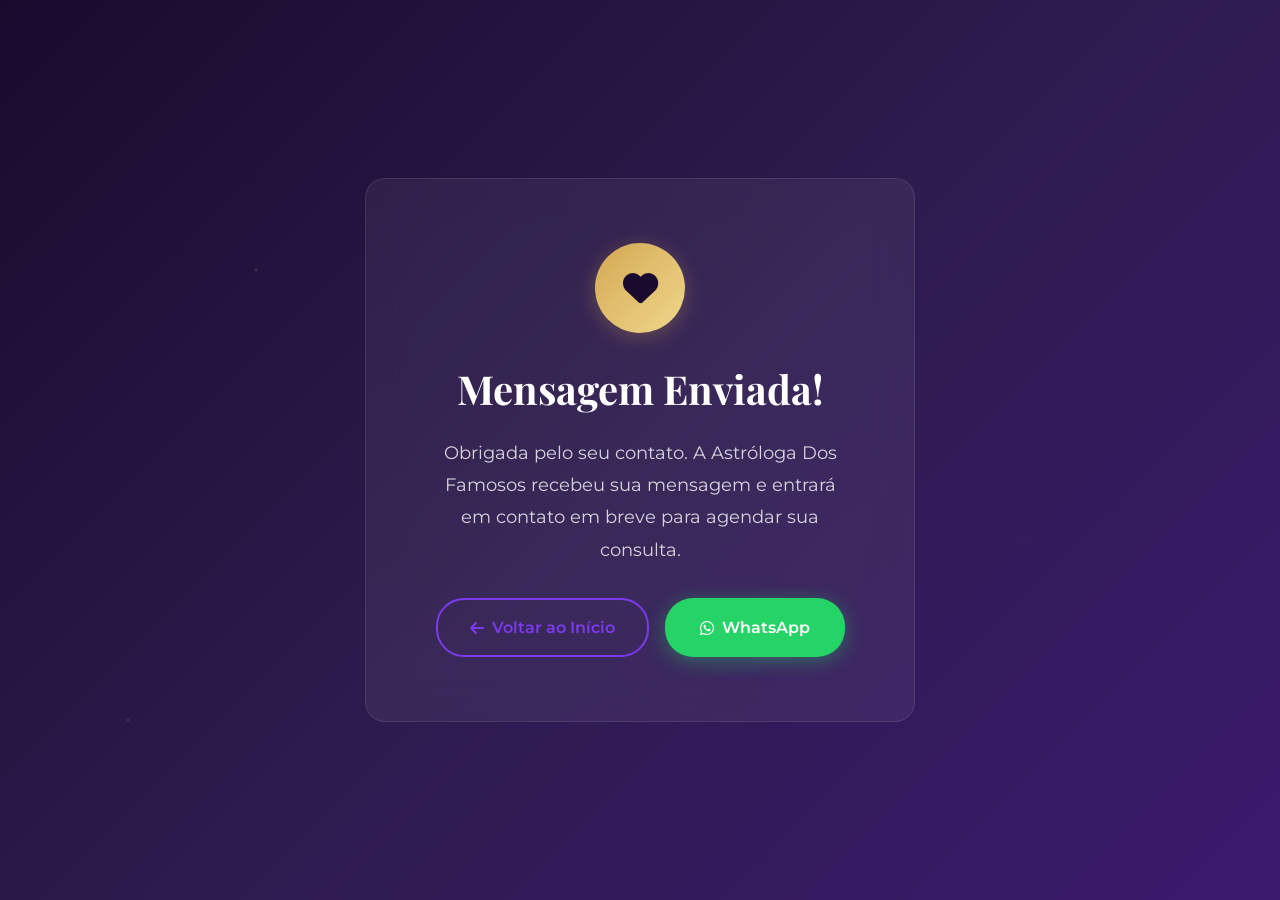
<file: public/obrigado.html>
<!DOCTYPE html>
<html lang="pt-BR">
<head>
    <meta charset="UTF-8">
    <meta name="viewport" content="width=device-width, initial-scale=1.0">
    <title>Obrigado - Astróloga Dos Famosos</title>
    <meta name="description" content="Agradecemos pelo seu contato. A Astróloga Dos Famosos entrará em contato em breve.">
    <meta name="robots" content="noindex, nofollow">

    <!-- Fonts -->
    <link rel="preconnect" href="https://fonts.googleapis.com">
    <link rel="preconnect" href="https://fonts.gstatic.com" crossorigin>
    <link href="https://fonts.googleapis.com/css2?family=Playfair+Display:ital,wght@0,400;0,600;0,700;1,400&family=Montserrat:wght@300;400;500;600;700&display=swap" rel="stylesheet">
    
    <!-- Icons -->
    <link rel="stylesheet" href="https://cdnjs.cloudflare.com/ajax/libs/font-awesome/6.5.0/css/all.min.css">
    
    <!-- Styles -->
    <link rel="stylesheet" href="styles/theme.css">
    <link rel="stylesheet" href="styles/global.css">

    <style>
        .thank-you-page {
            min-height: 100vh;
            display: flex;
            align-items: center;
            justify-content: center;
            background: var(--gradiente-hero);
            position: relative;
            overflow: hidden;
            padding: var(--espacamento-xl);
        }

        .thank-you-page::before {
            content: '';
            position: absolute;
            top: 0;
            left: 0;
            width: 100%;
            height: 100%;
            background-image: 
                radial-gradient(2px 2px at 20% 30%, rgba(212, 168, 83, 0.3) 0%, transparent 100%),
                radial-gradient(2px 2px at 40% 70%, rgba(167, 139, 250, 0.2) 0%, transparent 100%),
                radial-gradient(1px 1px at 60% 20%, rgba(255, 255, 255, 0.3) 0%, transparent 100%),
                radial-gradient(1px 1px at 80% 60%, rgba(212, 168, 83, 0.2) 0%, transparent 100%),
                radial-gradient(2px 2px at 10% 80%, rgba(167, 139, 250, 0.3) 0%, transparent 100%);
            animation: twinkle 4s ease-in-out infinite alternate;
        }

        .thank-you-card {
            position: relative;
            z-index: 2;
            max-width: 550px;
            width: 100%;
            background: rgba(255, 255, 255, 0.06);
            backdrop-filter: blur(20px);
            -webkit-backdrop-filter: blur(20px);
            border: 1px solid rgba(255, 255, 255, 0.1);
            border-radius: var(--borda-grande);
            padding: var(--espacamento-3xl);
            text-align: center;
            animation: fadeInUp 0.8s ease-out;
        }

        .thank-you-icon {
            width: 90px;
            height: 90px;
            border-radius: var(--borda-redonda);
            background: var(--gradiente-dourado);
            display: flex;
            align-items: center;
            justify-content: center;
            margin: 0 auto var(--espacamento-xl);
            box-shadow: var(--sombra-dourada);
            animation: pulse-icon 2s ease-in-out infinite;
        }

        .thank-you-icon i {
            font-size: 2.2rem;
            color: var(--roxo-profundo);
        }

        @keyframes pulse-icon {
            0%, 100% { transform: scale(1); }
            50% { transform: scale(1.05); }
        }

        .thank-you-card h1 {
            color: var(--branco);
            font-size: var(--fonte-3xl);
            margin-bottom: var(--espacamento-lg);
        }

        .thank-you-card p {
            color: rgba(255, 255, 255, 0.8);
            font-size: var(--fonte-lg);
            line-height: 1.8;
            margin-bottom: var(--espacamento-xl);
        }

        .thank-you-actions {
            display: flex;
            flex-wrap: wrap;
            justify-content: center;
            gap: var(--espacamento-md);
        }

        .thank-you-actions .btn {
            min-width: 180px;
        }

        .btn-whatsapp {
            background: #25D366;
            color: var(--branco);
            box-shadow: 0 4px 20px rgba(37, 211, 102, 0.4);
        }

        .btn-whatsapp:hover {
            transform: translateY(-3px);
            box-shadow: 0 8px 30px rgba(37, 211, 102, 0.6);
            color: var(--branco);
        }

        @media (max-width: 480px) {
            .thank-you-card {
                padding: var(--espacamento-xl);
            }

            .thank-you-card h1 {
                font-size: var(--fonte-xxl);
            }

            .thank-you-actions {
                flex-direction: column;
            }

            .thank-you-actions .btn {
                width: 100%;
            }
        }
    </style>
</head>
<body>
    <main class="thank-you-page">
        <div class="thank-you-card">
            <div class="thank-you-icon">
                <i class="fas fa-heart"></i>
            </div>
            <h1>Mensagem Enviada!</h1>
            <p>Obrigada pelo seu contato. A Astróloga Dos Famosos recebeu sua mensagem e entrará em contato em breve para agendar sua consulta.</p>
            <div class="thank-you-actions">
                <a href="index.html" class="btn btn-secondary">
                    <i class="fas fa-arrow-left"></i> Voltar ao Início
                </a>
                <a href="https://wa.me/5511987654321" class="btn btn-whatsapp" target="_blank">
                    <i class="fab fa-whatsapp"></i> WhatsApp
                </a>
            </div>
        </div>
    </main>
</body>
</html>
</file>
<file: public/styles/theme.css>
:root {
    /* Cores principais - Paleta sofisticada roxo/dourado */
    --roxo-profundo: #1a0a2e;
    --roxo-medio: #2d1b4e;
    --roxo-vibrante: #7c3aed;
    --roxo-claro: #a78bfa;
    --dourado: #d4a853;
    --dourado-claro: #f0d78c;
    --rosa-mistico: #c026d3;
    
    /* Cores neutras */
    --branco: #ffffff;
    --branco-off: #faf8ff;
    --preto: #0f0a1a;
    --cinza-claro: #f5f3f7;
    --cinza-medio: #9ca3af;
    --cinza-escuro: #374151;
    --cinza-texto: #4b5563;
    
    /* Cores de estado */
    --sucesso: #10b981;
    --erro: #ef4444;
    --alerta: #f59e0b;
    
    /* Gradientes */
    --gradiente-hero: linear-gradient(135deg, #1a0a2e 0%, #2d1b4e 50%, #3b1a6e 100%);
    --gradiente-mistico: linear-gradient(135deg, #7c3aed, #c026d3);
    --gradiente-dourado: linear-gradient(135deg, #d4a853, #f0d78c);
    --gradiente-suave: linear-gradient(180deg, #faf8ff 0%, #f3e8ff 100%);
    --gradiente-card: linear-gradient(145deg, rgba(124, 58, 237, 0.05), rgba(192, 38, 211, 0.05));
    --gradiente-glass: linear-gradient(135deg, rgba(255,255,255,0.1), rgba(255,255,255,0.05));
    
    /* Sombras */
    --sombra-suave: 0 2px 15px rgba(124, 58, 237, 0.08);
    --sombra-media: 0 8px 30px rgba(124, 58, 237, 0.12);
    --sombra-forte: 0 20px 60px rgba(26, 10, 46, 0.2);
    --sombra-glow: 0 0 40px rgba(124, 58, 237, 0.3);
    --sombra-dourada: 0 4px 20px rgba(212, 168, 83, 0.3);
    
    /* Arredondamentos */
    --borda-pequena: 6px;
    --borda-media: 12px;
    --borda-grande: 20px;
    --borda-xl: 28px;
    --borda-redonda: 50%;
    
    /* Espaçamentos */
    --espacamento-xs: 0.25rem;
    --espacamento-sm: 0.5rem;
    --espacamento-md: 1rem;
    --espacamento-lg: 1.5rem;
    --espacamento-xl: 2rem;
    --espacamento-xxl: 3rem;
    --espacamento-3xl: 4rem;
    --espacamento-4xl: 6rem;
    
    /* Fontes */
    --fonte-titulo: 'Playfair Display', serif;
    --fonte-corpo: 'Montserrat', sans-serif;
    
    /* Tamanhos de fonte */
    --fonte-xs: 0.75rem;
    --fonte-sm: 0.875rem;
    --fonte-md: 1rem;
    --fonte-lg: 1.125rem;
    --fonte-xl: 1.25rem;
    --fonte-xxl: 1.75rem;
    --fonte-3xl: 2.5rem;
    --fonte-4xl: 3.5rem;
    --fonte-5xl: 4.5rem;
    
    /* Larguras de container */
    --container-sm: 540px;
    --container-md: 720px;
    --container-lg: 960px;
    --container-xl: 1200px;
    
    /* Transições */
    --transicao-rapida: 0.2s cubic-bezier(0.4, 0, 0.2, 1);
    --transicao-media: 0.3s cubic-bezier(0.4, 0, 0.2, 1);
    --transicao-lenta: 0.5s cubic-bezier(0.4, 0, 0.2, 1);
    --transicao-bounce: 0.5s cubic-bezier(0.68, -0.55, 0.265, 1.55);
}
</file>
<file: public/styles/global.css>
/* ========================================
   GLOBAL STYLES - SITE MÃE TEREZA
   Design moderno, profissional e místico
   ======================================== */

/* Reset & Base */
*, *::before, *::after {
    margin: 0;
    padding: 0;
    box-sizing: border-box;
}

html {
    scroll-behavior: smooth;
    scroll-padding-top: 80px;
}

body {
    font-family: var(--fonte-corpo);
    font-size: var(--fonte-md);
    line-height: 1.7;
    color: var(--cinza-escuro);
    background-color: var(--branco);
    overflow-x: hidden;
    -webkit-font-smoothing: antialiased;
    -moz-osx-font-smoothing: grayscale;
}

img {
    max-width: 100%;
    height: auto;
    display: block;
}

a {
    color: var(--roxo-vibrante);
    text-decoration: none;
    transition: color var(--transicao-rapida);
}

a:hover {
    color: var(--dourado);
}

/* Container */
.container {
    width: 100%;
    max-width: var(--container-xl);
    margin: 0 auto;
    padding: 0 var(--espacamento-lg);
}

/* Typography */
h1, h2, h3, h4, h5, h6 {
    font-family: var(--fonte-titulo);
    font-weight: 700;
    line-height: 1.2;
    color: var(--roxo-profundo);
}

h1 { font-size: var(--fonte-5xl); }
h2 { font-size: var(--fonte-3xl); }
h3 { font-size: var(--fonte-xxl); }

p { margin-bottom: var(--espacamento-md); }

/* Section Layout */
.section {
    padding: var(--espacamento-4xl) 0;
    position: relative;
}

.section-title {
    text-align: center;
    margin-bottom: var(--espacamento-lg);
    color: var(--roxo-profundo);
    position: relative;
    padding-bottom: var(--espacamento-md);
}

.section-title::after {
    content: '';
    position: absolute;
    bottom: 0;
    left: 50%;
    transform: translateX(-50%);
    width: 60px;
    height: 3px;
    background: var(--gradiente-dourado);
    border-radius: 2px;
}

.section-subtitle {
    text-align: center;
    font-size: var(--fonte-lg);
    margin-bottom: var(--espacamento-3xl);
    color: var(--cinza-texto);
    max-width: 600px;
    margin-left: auto;
    margin-right: auto;
}

/* ========================================
   NAVIGATION - Navbar fixa com glassmorphism
   ======================================== */
.navbar {
    position: fixed;
    top: 0;
    left: 0;
    width: 100%;
    z-index: 1000;
    padding: 20px 0;
    transition: all var(--transicao-media);
}

.navbar.scrolled {
    background: rgba(26, 10, 46, 0.95);
    backdrop-filter: blur(20px);
    -webkit-backdrop-filter: blur(20px);
    padding: 12px 0;
    box-shadow: 0 4px 30px rgba(0, 0, 0, 0.3);
}

.navbar .container {
    display: flex;
    align-items: center;
    justify-content: space-between;
}

.navbar-brand {
    font-family: var(--fonte-titulo);
    font-size: var(--fonte-xl);
    font-weight: 700;
    color: var(--branco) !important;
    letter-spacing: 0.5px;
}

.navbar-brand span {
    color: var(--dourado);
}

.nav-links {
    display: flex;
    list-style: none;
    gap: var(--espacamento-xl);
    align-items: center;
}

.nav-links a {
    color: rgba(255, 255, 255, 0.85);
    font-size: var(--fonte-sm);
    font-weight: 500;
    text-transform: uppercase;
    letter-spacing: 1px;
    transition: color var(--transicao-rapida);
    position: relative;
}

.nav-links a::after {
    content: '';
    position: absolute;
    bottom: -4px;
    left: 0;
    width: 0;
    height: 2px;
    background: var(--dourado);
    transition: width var(--transicao-media);
}

.nav-links a:hover {
    color: var(--dourado);
}

.nav-links a:hover::after {
    width: 100%;
}

/* Mobile menu toggle */
.nav-toggle {
    display: none;
    flex-direction: column;
    gap: 5px;
    cursor: pointer;
    padding: 5px;
}

.nav-toggle span {
    width: 25px;
    height: 2px;
    background: var(--branco);
    border-radius: 2px;
    transition: all var(--transicao-media);
}

.nav-toggle.active span:nth-child(1) {
    transform: rotate(45deg) translate(5px, 5px);
}

.nav-toggle.active span:nth-child(2) {
    opacity: 0;
}

.nav-toggle.active span:nth-child(3) {
    transform: rotate(-45deg) translate(5px, -5px);
}

/* ========================================
   BUTTONS - Botões modernos com gradiente
   ======================================== */
.btn {
    display: inline-flex;
    align-items: center;
    justify-content: center;
    gap: 8px;
    padding: 14px 32px;
    border-radius: var(--borda-xl);
    font-weight: 600;
    font-size: var(--fonte-md);
    text-align: center;
    cursor: pointer;
    transition: all var(--transicao-media);
    border: none;
    font-family: var(--fonte-corpo);
    text-decoration: none;
    position: relative;
    overflow: hidden;
}

.btn::before {
    content: '';
    position: absolute;
    top: 0;
    left: -100%;
    width: 100%;
    height: 100%;
    background: linear-gradient(90deg, transparent, rgba(255,255,255,0.2), transparent);
    transition: left 0.5s;
}

.btn:hover::before {
    left: 100%;
}

.btn-primary {
    background: var(--gradiente-mistico);
    color: var(--branco);
    box-shadow: 0 4px 20px rgba(124, 58, 237, 0.4);
}

.btn-primary:hover {
    transform: translateY(-3px);
    box-shadow: 0 8px 30px rgba(124, 58, 237, 0.5);
    color: var(--branco);
}

.btn-secondary {
    background: transparent;
    color: var(--roxo-vibrante);
    border: 2px solid var(--roxo-vibrante);
}

.btn-secondary:hover {
    background: var(--roxo-vibrante);
    color: var(--branco);
    transform: translateY(-3px);
    box-shadow: var(--sombra-media);
}

.btn-gold {
    background: var(--gradiente-dourado);
    color: var(--roxo-profundo);
    font-weight: 700;
    box-shadow: var(--sombra-dourada);
}

.btn-gold:hover {
    transform: translateY(-3px);
    box-shadow: 0 8px 30px rgba(212, 168, 83, 0.5);
    color: var(--roxo-profundo);
}

/* ========================================
   HERO/BANNER - Fullscreen com parallax
   ======================================== */
.banner {
    height: 100vh;
    min-height: 700px;
    position: relative;
    display: flex;
    align-items: center;
    justify-content: center;
    text-align: center;
    color: var(--branco);
    overflow: hidden;
}

.banner-bg {
    position: absolute;
    top: 0;
    left: 0;
    width: 100%;
    height: 100%;
    background-size: cover;
    background-position: center;
    background-attachment: fixed;
    z-index: 0;
}

.banner-overlay {
    position: absolute;
    top: 0;
    left: 0;
    width: 100%;
    height: 100%;
    background: linear-gradient(
        180deg,
        rgba(26, 10, 46, 0.85) 0%,
        rgba(26, 10, 46, 0.92) 30%,
        rgba(26, 10, 46, 0.95) 60%,
        rgba(26, 10, 46, 0.98) 100%
    );
    z-index: 1;
}

/* Efeito de partículas no background */
.banner::after {
    content: '';
    position: absolute;
    top: 0;
    left: 0;
    width: 100%;
    height: 100%;
    background-image: 
        radial-gradient(2px 2px at 20% 30%, rgba(212, 168, 83, 0.3) 0%, transparent 100%),
        radial-gradient(2px 2px at 40% 70%, rgba(167, 139, 250, 0.2) 0%, transparent 100%),
        radial-gradient(1px 1px at 60% 20%, rgba(255, 255, 255, 0.3) 0%, transparent 100%),
        radial-gradient(1px 1px at 80% 60%, rgba(212, 168, 83, 0.2) 0%, transparent 100%),
        radial-gradient(2px 2px at 10% 80%, rgba(167, 139, 250, 0.3) 0%, transparent 100%),
        radial-gradient(1px 1px at 90% 40%, rgba(255, 255, 255, 0.2) 0%, transparent 100%);
    z-index: 2;
    animation: twinkle 4s ease-in-out infinite alternate;
}

@keyframes twinkle {
    0% { opacity: 0.5; }
    100% { opacity: 1; }
}

.banner-content {
    position: relative;
    z-index: 3;
    max-width: 850px;
    padding: var(--espacamento-xl);
}

.banner-content h1 {
    color: var(--branco);
    font-size: var(--fonte-5xl);
    margin-bottom: var(--espacamento-lg);
    text-shadow: 0 2px 20px rgba(0, 0, 0, 0.3);
    animation: fadeInUp 1s ease-out;
}

.banner-content h1 .highlight {
    color: var(--dourado);
    display: block;
}

.banner-content p {
    font-size: var(--fonte-xl);
    margin-bottom: var(--espacamento-xxl);
    color: rgba(255, 255, 255, 0.9);
    animation: fadeInUp 1s ease-out 0.2s both;
}

.banner-content .btn {
    animation: fadeInUp 1s ease-out 0.4s both;
}

.banner-scroll-indicator {
    position: absolute;
    bottom: 40px;
    left: 50%;
    transform: translateX(-50%);
    z-index: 3;
    animation: bounce 2s infinite;
}

.banner-scroll-indicator i {
    color: var(--dourado);
    font-size: 1.5rem;
}

/* ========================================
   ABOUT SECTION
   ======================================== */
.about-section {
    background: var(--gradiente-suave);
}

.about-content {
    display: grid;
    grid-template-columns: 1fr 1.2fr;
    gap: var(--espacamento-4xl);
    align-items: center;
}

.about-image {
    position: relative;
}

.about-image img {
    width: 100%;
    border-radius: var(--borda-grande);
    box-shadow: var(--sombra-forte);
    position: relative;
    z-index: 2;
}

.about-image::before {
    content: '';
    position: absolute;
    top: -15px;
    left: -15px;
    right: 15px;
    bottom: 15px;
    border: 3px solid var(--dourado);
    border-radius: var(--borda-grande);
    z-index: 1;
    opacity: 0.5;
}

.about-image::after {
    content: '';
    position: absolute;
    bottom: -20px;
    right: -20px;
    width: 120px;
    height: 120px;
    background: var(--gradiente-mistico);
    border-radius: var(--borda-redonda);
    opacity: 0.15;
    z-index: 0;
}

.about-text h2 {
    text-align: left;
    margin-bottom: var(--espacamento-md);
}

.about-text h2::after {
    left: 0;
    transform: none;
}

.about-text .subtitle {
    color: var(--roxo-vibrante);
    font-size: var(--fonte-lg);
    font-weight: 500;
    margin-bottom: var(--espacamento-xl);
}

.about-text p {
    color: var(--cinza-texto);
    line-height: 1.8;
    margin-bottom: var(--espacamento-lg);
}

.about-stats {
    display: grid;
    grid-template-columns: repeat(3, 1fr);
    gap: var(--espacamento-lg);
    margin-top: var(--espacamento-xl);
    padding-top: var(--espacamento-xl);
    border-top: 1px solid rgba(124, 58, 237, 0.1);
}

.stat-item {
    text-align: center;
}

.stat-number {
    font-family: var(--fonte-titulo);
    font-size: var(--fonte-3xl);
    font-weight: 700;
    color: var(--roxo-vibrante);
    display: block;
}

.stat-label {
    font-size: var(--fonte-sm);
    color: var(--cinza-texto);
    text-transform: uppercase;
    letter-spacing: 1px;
}

/* ========================================
   SERVICES SECTION
   ======================================== */
.services-section {
    background: var(--branco);
}

.services-grid {
    display: grid;
    grid-template-columns: repeat(auto-fit, minmax(280px, 1fr));
    gap: var(--espacamento-xl);
}

.service-card {
    background: var(--branco);
    border-radius: var(--borda-grande);
    overflow: hidden;
    box-shadow: var(--sombra-suave);
    transition: all var(--transicao-media);
    border: 1px solid rgba(124, 58, 237, 0.08);
    position: relative;
}

.service-card::before {
    content: '';
    position: absolute;
    top: 0;
    left: 0;
    width: 100%;
    height: 4px;
    background: var(--gradiente-mistico);
    opacity: 0;
    transition: opacity var(--transicao-media);
}

.service-card:hover {
    transform: translateY(-12px);
    box-shadow: var(--sombra-media);
}

.service-card:hover::before {
    opacity: 1;
}

.service-image {
    height: 200px;
    overflow: hidden;
    position: relative;
}

.service-image img {
    width: 100%;
    height: 100%;
    object-fit: cover;
    transition: transform var(--transicao-lenta);
}

.service-card:hover .service-image img {
    transform: scale(1.08);
}

.service-image::after {
    content: '';
    position: absolute;
    bottom: 0;
    left: 0;
    width: 100%;
    height: 50%;
    background: linear-gradient(transparent, rgba(26, 10, 46, 0.1));
}

.service-card-content {
    padding: var(--espacamento-xl);
}

.service-card h3 {
    font-size: var(--fonte-xxl);
    margin-bottom: var(--espacamento-sm);
    color: var(--roxo-profundo);
}

.service-card p {
    color: var(--cinza-texto);
    margin-bottom: var(--espacamento-lg);
    line-height: 1.7;
}

.service-card .btn {
    padding: 10px 24px;
    font-size: var(--fonte-sm);
}

/* ========================================
   TESTIMONIALS SECTION
   ======================================== */
.testimonials-section {
    background: var(--gradiente-hero);
    color: var(--branco);
    position: relative;
    overflow: hidden;
}

.testimonials-section::before {
    content: '';
    position: absolute;
    top: -50%;
    right: -20%;
    width: 600px;
    height: 600px;
    background: radial-gradient(circle, rgba(124, 58, 237, 0.15) 0%, transparent 70%);
    border-radius: var(--borda-redonda);
}

.testimonials-section .section-title {
    color: var(--branco);
}

.testimonials-section .section-title::after {
    background: var(--gradiente-dourado);
}

.testimonials-section .section-subtitle {
    color: rgba(255, 255, 255, 0.7);
}

.testimonials-carousel {
    position: relative;
    max-width: 800px;
    margin: 0 auto;
}

.testimonial-item {
    display: none;
    animation: fadeIn 0.6s ease-out;
}

.testimonial-item.active {
    display: block;
}

@keyframes fadeIn {
    from { opacity: 0; transform: translateY(20px); }
    to { opacity: 1; transform: translateY(0); }
}

.testimonial-content {
    background: rgba(255, 255, 255, 0.08);
    backdrop-filter: blur(20px);
    -webkit-backdrop-filter: blur(20px);
    border: 1px solid rgba(255, 255, 255, 0.1);
    padding: var(--espacamento-3xl);
    border-radius: var(--borda-grande);
    text-align: center;
    position: relative;
}

.testimonial-content .quote-icon {
    color: var(--dourado);
    font-size: var(--fonte-3xl);
    margin-bottom: var(--espacamento-lg);
    display: block;
    opacity: 0.8;
}

.testimonial-content p {
    font-size: var(--fonte-lg);
    font-style: italic;
    line-height: 1.8;
    margin-bottom: var(--espacamento-xl);
    color: rgba(255, 255, 255, 0.9);
}

.testimonial-content h4 {
    color: var(--dourado);
    font-size: var(--fonte-md);
    margin-bottom: 4px;
}

.testimonial-content h4 span {
    font-weight: 400;
    font-size: var(--fonte-sm);
    color: rgba(255, 255, 255, 0.6);
    display: block;
    margin-top: 4px;
}

/* Carousel controls */
.carousel-controls {
    display: flex;
    justify-content: center;
    align-items: center;
    margin-top: var(--espacamento-xl);
    gap: var(--espacamento-md);
}

.prev-btn, .next-btn {
    background: rgba(255, 255, 255, 0.1);
    border: 1px solid rgba(255, 255, 255, 0.2);
    color: var(--branco);
    width: 44px;
    height: 44px;
    border-radius: var(--borda-redonda);
    cursor: pointer;
    display: flex;
    align-items: center;
    justify-content: center;
    transition: all var(--transicao-rapida);
}

.prev-btn:hover, .next-btn:hover {
    background: var(--dourado);
    color: var(--roxo-profundo);
    border-color: var(--dourado);
}

.carousel-dots {
    display: flex;
    gap: 8px;
}

.dot {
    width: 10px;
    height: 10px;
    background: rgba(255, 255, 255, 0.3);
    border-radius: var(--borda-redonda);
    cursor: pointer;
    transition: all var(--transicao-rapida);
}

.dot.active {
    background: var(--dourado);
    width: 30px;
    border-radius: 5px;
}

/* ========================================
   VIDEO SECTION
   ======================================== */
.video-section {
    background: var(--cinza-claro);
}

.video-container {
    max-width: 800px;
    margin: 0 auto;
    border-radius: var(--borda-grande);
    overflow: hidden;
    box-shadow: var(--sombra-forte);
    position: relative;
}

.video-container video {
    width: 100%;
    display: block;
}

.video-container::before {
    content: '';
    position: absolute;
    inset: 0;
    border-radius: var(--borda-grande);
    padding: 2px;
    background: var(--gradiente-mistico);
    -webkit-mask: linear-gradient(#fff 0 0) content-box, linear-gradient(#fff 0 0);
    -webkit-mask-composite: xor;
    mask-composite: exclude;
    pointer-events: none;
    z-index: 1;
}

/* ========================================
   CONTACT SECTION
   ======================================== */
.contact-section {
    background: var(--gradiente-suave);
}

.contact-container {
    max-width: 600px;
    margin: 0 auto;
}

.contact-form-wrapper {
    background: var(--branco);
    padding: var(--espacamento-3xl);
    border-radius: var(--borda-grande);
    box-shadow: var(--sombra-media);
    border: 1px solid rgba(124, 58, 237, 0.08);
}

.form-group {
    margin-bottom: var(--espacamento-lg);
}

.form-group label {
    display: block;
    font-weight: 600;
    color: var(--roxo-profundo);
    margin-bottom: 8px;
    font-size: var(--fonte-sm);
    text-transform: uppercase;
    letter-spacing: 0.5px;
}

.form-group input,
.form-group textarea {
    width: 100%;
    padding: 14px 18px;
    border: 2px solid rgba(124, 58, 237, 0.1);
    border-radius: var(--borda-media);
    font-family: var(--fonte-corpo);
    font-size: var(--fonte-md);
    color: var(--cinza-escuro);
    background: var(--branco-off);
    transition: all var(--transicao-rapida);
}

.form-group input:focus,
.form-group textarea:focus {
    outline: none;
    border-color: var(--roxo-vibrante);
    box-shadow: 0 0 0 4px rgba(124, 58, 237, 0.1);
    background: var(--branco);
}

.form-group textarea {
    resize: vertical;
    min-height: 130px;
}

.form-group input::placeholder,
.form-group textarea::placeholder {
    color: var(--cinza-medio);
}

#contact-form .btn {
    width: 100%;
    padding: 16px;
    font-size: var(--fonte-lg);
    margin-top: var(--espacamento-sm);
}

.error-message {
    color: var(--erro);
    font-size: var(--fonte-sm);
    margin-top: 6px;
    display: none;
}

.form-group.error input,
.form-group.error textarea {
    border-color: var(--erro);
}

.form-group.error .error-message {
    display: block;
}

/* ========================================
   FOOTER - Expanded with grid
   ======================================== */
.footer {
    background: var(--roxo-profundo);
    color: rgba(255, 255, 255, 0.8);
    padding: var(--espacamento-4xl) 0 var(--espacamento-xl);
}

.footer-grid {
    display: grid;
    grid-template-columns: 2fr 1fr 1fr 1.5fr;
    gap: var(--espacamento-3xl);
    padding-bottom: var(--espacamento-3xl);
    border-bottom: 1px solid rgba(255, 255, 255, 0.08);
    margin-bottom: var(--espacamento-xl);
}

.footer-brand h3 {
    color: var(--branco);
    font-size: var(--fonte-xxl);
    margin-bottom: var(--espacamento-sm);
}

.footer-brand h3 span {
    color: var(--dourado);
}

.footer-brand > p {
    color: rgba(255, 255, 255, 0.6);
    font-size: var(--fonte-sm);
    line-height: 1.7;
    margin-bottom: var(--espacamento-lg);
}

.footer-social {
    display: flex;
    gap: var(--espacamento-md);
}

.footer-social a {
    width: 40px;
    height: 40px;
    border-radius: var(--borda-redonda);
    border: 1px solid rgba(255, 255, 255, 0.15);
    display: flex;
    align-items: center;
    justify-content: center;
    color: rgba(255, 255, 255, 0.7);
    font-size: 1rem;
    transition: all var(--transicao-media);
}

.footer-social a:hover {
    background: var(--dourado);
    border-color: var(--dourado);
    color: var(--roxo-profundo);
    transform: translateY(-3px);
}

.footer-links-col h4,
.footer-contact h4 {
    color: var(--branco);
    font-family: var(--fonte-corpo);
    font-size: var(--fonte-md);
    font-weight: 700;
    margin-bottom: var(--espacamento-lg);
    position: relative;
    padding-bottom: var(--espacamento-sm);
}

.footer-links-col h4::after,
.footer-contact h4::after {
    content: '';
    position: absolute;
    bottom: 0;
    left: 0;
    width: 30px;
    height: 2px;
    background: var(--dourado);
    border-radius: 1px;
}

.footer-links-col ul,
.footer-contact ul {
    list-style: none;
    padding: 0;
}

.footer-links-col ul li,
.footer-contact ul li {
    margin-bottom: var(--espacamento-sm);
}

.footer-links-col ul li a {
    color: rgba(255, 255, 255, 0.6);
    font-size: var(--fonte-sm);
    transition: all var(--transicao-rapida);
    display: inline-block;
}

.footer-links-col ul li a:hover {
    color: var(--dourado);
    transform: translateX(4px);
}

.footer-contact ul li {
    color: rgba(255, 255, 255, 0.6);
    font-size: var(--fonte-sm);
    display: flex;
    align-items: center;
    gap: 10px;
}

.footer-contact ul li i {
    color: var(--dourado);
    width: 16px;
    text-align: center;
}

.footer-contact ul li a {
    color: rgba(255, 255, 255, 0.6);
    transition: color var(--transicao-rapida);
}

.footer-contact ul li a:hover {
    color: var(--dourado);
}

.footer-bottom {
    text-align: center;
    padding-top: var(--espacamento-lg);
}

.footer-bottom p {
    font-size: var(--fonte-sm);
    color: rgba(255, 255, 255, 0.5);
    margin-bottom: var(--espacamento-xs);
}

.footer-disclaimer {
    font-size: var(--fonte-xs) !important;
    color: rgba(255, 255, 255, 0.3) !important;
    max-width: 500px;
    margin: 0 auto;
}

/* ========================================
   WHATSAPP FLOATING BUTTON + TOOLTIP
   ======================================== */
.whatsapp-button {
    position: fixed;
    bottom: 30px;
    right: 30px;
    width: 60px;
    height: 60px;
    background: #25D366;
    color: var(--branco);
    border-radius: var(--borda-redonda);
    display: flex;
    align-items: center;
    justify-content: center;
    font-size: 1.8rem;
    box-shadow: 0 4px 20px rgba(37, 211, 102, 0.4);
    z-index: 999;
    transition: all var(--transicao-media);
    animation: pulse-whatsapp 2s infinite;
}

.whatsapp-button:hover {
    transform: scale(1.1);
    box-shadow: 0 6px 30px rgba(37, 211, 102, 0.6);
    color: var(--branco);
}

.whatsapp-button:hover .whatsapp-tooltip {
    opacity: 1;
    transform: translateX(0);
    visibility: visible;
}

.whatsapp-tooltip {
    position: absolute;
    right: 72px;
    background: var(--roxo-profundo);
    color: var(--branco);
    padding: 8px 16px;
    border-radius: var(--borda-media);
    font-size: var(--fonte-sm);
    font-weight: 500;
    white-space: nowrap;
    opacity: 0;
    visibility: hidden;
    transform: translateX(10px);
    transition: all var(--transicao-media);
    box-shadow: var(--sombra-media);
}

.whatsapp-tooltip::after {
    content: '';
    position: absolute;
    right: -6px;
    top: 50%;
    transform: translateY(-50%);
    border: 6px solid transparent;
    border-left-color: var(--roxo-profundo);
}

@keyframes pulse-whatsapp {
    0%, 100% { box-shadow: 0 4px 20px rgba(37, 211, 102, 0.4); }
    50% { box-shadow: 0 4px 30px rgba(37, 211, 102, 0.7); }
}

/* ========================================
   TRUST BADGES SECTION
   ======================================== */
.trust-section {
    padding: var(--espacamento-3xl) 0;
    background: var(--branco);
    border-top: 1px solid rgba(124, 58, 237, 0.06);
    border-bottom: 1px solid rgba(124, 58, 237, 0.06);
}

.trust-grid {
    display: grid;
    grid-template-columns: repeat(4, 1fr);
    gap: var(--espacamento-xl);
}

.trust-item {
    text-align: center;
    padding: var(--espacamento-xl) var(--espacamento-lg);
    border-radius: var(--borda-grande);
    transition: all var(--transicao-media);
}

.trust-item:hover {
    background: var(--gradiente-suave);
    transform: translateY(-5px);
}

.trust-icon {
    width: 64px;
    height: 64px;
    border-radius: var(--borda-redonda);
    background: var(--gradiente-suave);
    display: flex;
    align-items: center;
    justify-content: center;
    margin: 0 auto var(--espacamento-md);
    transition: all var(--transicao-media);
}

.trust-icon i {
    font-size: 1.5rem;
    color: var(--roxo-vibrante);
    transition: all var(--transicao-media);
}

.trust-item:hover .trust-icon {
    background: var(--gradiente-mistico);
    transform: scale(1.1);
}

.trust-item:hover .trust-icon i {
    color: var(--branco);
}

.trust-item h4 {
    font-size: var(--fonte-md);
    font-family: var(--fonte-corpo);
    font-weight: 700;
    color: var(--roxo-profundo);
    margin-bottom: var(--espacamento-xs);
}

.trust-item p {
    font-size: var(--fonte-sm);
    color: var(--cinza-texto);
    margin-bottom: 0;
    line-height: 1.5;
}

/* ========================================
   CTA SECTION (URGENCY)
   ======================================== */
.cta-section {
    padding: var(--espacamento-4xl) 0;
    background: var(--gradiente-hero);
    position: relative;
    overflow: hidden;
}

.cta-section::before {
    content: '';
    position: absolute;
    top: -50%;
    left: -20%;
    width: 500px;
    height: 500px;
    background: radial-gradient(circle, rgba(212, 168, 83, 0.08) 0%, transparent 70%);
    border-radius: var(--borda-redonda);
}

.cta-section::after {
    content: '';
    position: absolute;
    bottom: -30%;
    right: -10%;
    width: 400px;
    height: 400px;
    background: radial-gradient(circle, rgba(124, 58, 237, 0.1) 0%, transparent 70%);
    border-radius: var(--borda-redonda);
}

.cta-content {
    text-align: center;
    position: relative;
    z-index: 2;
    max-width: 700px;
    margin: 0 auto;
}

.cta-badge {
    display: inline-flex;
    align-items: center;
    gap: 8px;
    background: rgba(239, 68, 68, 0.15);
    border: 1px solid rgba(239, 68, 68, 0.3);
    color: #fca5a5;
    padding: 8px 20px;
    border-radius: var(--borda-xl);
    font-size: var(--fonte-sm);
    font-weight: 600;
    margin-bottom: var(--espacamento-xl);
    animation: pulse-badge 2s ease-in-out infinite;
}

.cta-badge i {
    color: #ef4444;
}

@keyframes pulse-badge {
    0%, 100% { transform: scale(1); }
    50% { transform: scale(1.03); }
}

.cta-content h2 {
    color: var(--branco);
    font-size: var(--fonte-3xl);
    margin-bottom: var(--espacamento-lg);
}

.cta-content > p {
    color: rgba(255, 255, 255, 0.8);
    font-size: var(--fonte-lg);
    margin-bottom: var(--espacamento-xxl);
    line-height: 1.8;
}

.cta-buttons {
    display: flex;
    justify-content: center;
    gap: var(--espacamento-lg);
    flex-wrap: wrap;
    margin-bottom: var(--espacamento-xl);
}

.btn-whatsapp-cta {
    background: #25D366;
    color: var(--branco);
    box-shadow: 0 4px 20px rgba(37, 211, 102, 0.4);
}

.btn-whatsapp-cta:hover {
    transform: translateY(-3px);
    box-shadow: 0 8px 30px rgba(37, 211, 102, 0.6);
    color: var(--branco);
}

.cta-guarantee {
    display: inline-flex;
    align-items: center;
    gap: 8px;
    color: rgba(255, 255, 255, 0.7);
    font-size: var(--fonte-sm);
}

.cta-guarantee i {
    color: var(--sucesso);
}

/* ========================================
   ENHANCED SERVICE CARD MICRO-INTERACTIONS
   ======================================== */
.service-card-content h3 {
    transition: color var(--transicao-rapida);
}

.service-card:hover .service-card-content h3 {
    color: var(--roxo-vibrante);
}

.service-card .btn-secondary {
    opacity: 0.8;
    transform: translateY(5px);
    transition: all var(--transicao-media);
}

.service-card:hover .btn-secondary {
    opacity: 1;
    transform: translateY(0);
}

/* Enhanced stat items */
.stat-item {
    transition: all var(--transicao-media);
    padding: var(--espacamento-md);
    border-radius: var(--borda-media);
}

.stat-item:hover {
    background: rgba(124, 58, 237, 0.04);
    transform: translateY(-3px);
}

.stat-item:hover .stat-number {
    color: var(--dourado);
}

/* Enhanced testimonial transitions */
.testimonial-content {
    transition: all var(--transicao-media);
}

.testimonial-content:hover {
    border-color: rgba(212, 168, 83, 0.3);
    box-shadow: 0 0 40px rgba(212, 168, 83, 0.1);
}

/* Form input floating label effect */
.form-group input:not(:placeholder-shown) + .error-message,
.form-group textarea:not(:placeholder-shown) + .error-message {
    transition: all var(--transicao-media);
}

/* ========================================
   ANIMATIONS
   ======================================== */
@keyframes fadeInUp {
    from {
        opacity: 0;
        transform: translateY(30px);
    }
    to {
        opacity: 1;
        transform: translateY(0);
    }
}

@keyframes fadeInLeft {
    from {
        opacity: 0;
        transform: translateX(-30px);
    }
    to {
        opacity: 1;
        transform: translateX(0);
    }
}

@keyframes fadeInRight {
    from {
        opacity: 0;
        transform: translateX(30px);
    }
    to {
        opacity: 1;
        transform: translateX(0);
    }
}

@keyframes bounce {
    0%, 20%, 50%, 80%, 100% { transform: translateX(-50%) translateY(0); }
    40% { transform: translateX(-50%) translateY(-10px); }
    60% { transform: translateX(-50%) translateY(-5px); }
}

/* Scroll reveal animation classes */
.reveal {
    opacity: 0;
    transform: translateY(30px);
    transition: all 0.8s cubic-bezier(0.4, 0, 0.2, 1);
}

.reveal.revealed {
    opacity: 1;
    transform: translateY(0);
}

.reveal-left {
    opacity: 0;
    transform: translateX(-50px);
    transition: all 0.8s cubic-bezier(0.4, 0, 0.2, 1);
}

.reveal-left.revealed {
    opacity: 1;
    transform: translateX(0);
}

.reveal-right {
    opacity: 0;
    transform: translateX(50px);
    transition: all 0.8s cubic-bezier(0.4, 0, 0.2, 1);
}

.reveal-right.revealed {
    opacity: 1;
    transform: translateX(0);
}

/* ========================================
   RESPONSIVE DESIGN
   ======================================== */
@media (max-width: 992px) {
    h1 { font-size: var(--fonte-3xl); }
    h2 { font-size: var(--fonte-xxl); }

    .section { padding: var(--espacamento-3xl) 0; }

    .about-content {
        grid-template-columns: 1fr;
        gap: var(--espacamento-xxl);
        text-align: center;
    }

    .about-image {
        max-width: 400px;
        margin: 0 auto;
    }

    .about-image::before {
        top: -10px;
        left: -10px;
        right: 10px;
        bottom: 10px;
    }

    .about-text h2 {
        text-align: center;
    }

    .about-text h2::after {
        left: 50%;
        transform: translateX(-50%);
    }

    .about-text .subtitle {
        text-align: center;
    }

    .about-stats {
        grid-template-columns: repeat(3, 1fr);
    }

    .trust-grid {
        grid-template-columns: repeat(2, 1fr);
    }

    .footer-grid {
        grid-template-columns: 1fr 1fr;
        gap: var(--espacamento-xxl);
    }

    .footer-brand {
        grid-column: 1 / -1;
        text-align: center;
    }

    .footer-brand .footer-social {
        justify-content: center;
    }
}

@media (max-width: 768px) {
    .nav-links {
        position: fixed;
        top: 0;
        right: -100%;
        width: 280px;
        height: 100vh;
        background: var(--roxo-profundo);
        flex-direction: column;
        padding: 100px 40px 40px;
        transition: right var(--transicao-media);
        box-shadow: -5px 0 30px rgba(0, 0, 0, 0.3);
    }

    .nav-links.active {
        right: 0;
    }

    .nav-toggle {
        display: flex;
    }

    .banner-content h1 {
        font-size: var(--fonte-3xl);
    }

    .banner-content p {
        font-size: var(--fonte-md);
    }

    .services-grid {
        grid-template-columns: 1fr;
        max-width: 400px;
        margin: 0 auto;
    }

    .about-stats {
        grid-template-columns: 1fr;
        gap: var(--espacamento-md);
    }

    .trust-grid {
        grid-template-columns: 1fr 1fr;
        gap: var(--espacamento-md);
    }

    .testimonial-content {
        padding: var(--espacamento-xl);
    }

    .contact-form-wrapper {
        padding: var(--espacamento-xl);
    }

    .cta-content h2 {
        font-size: var(--fonte-xxl);
    }

    .cta-buttons {
        flex-direction: column;
        align-items: center;
    }

    .footer-grid {
        grid-template-columns: 1fr;
        text-align: center;
    }

    .footer-links-col h4::after,
    .footer-contact h4::after {
        left: 50%;
        transform: translateX(-50%);
    }

    .footer-contact ul li {
        justify-content: center;
    }

    .footer-brand .footer-social {
        justify-content: center;
    }
}

@media (max-width: 480px) {
    .container {
        padding: 0 var(--espacamento-md);
    }

    .banner-content h1 {
        font-size: var(--fonte-xxl);
    }

    .btn {
        padding: 12px 24px;
        font-size: var(--fonte-sm);
    }

    .trust-grid {
        grid-template-columns: 1fr;
    }

    .whatsapp-tooltip {
        display: none;
    }
}
</file>
